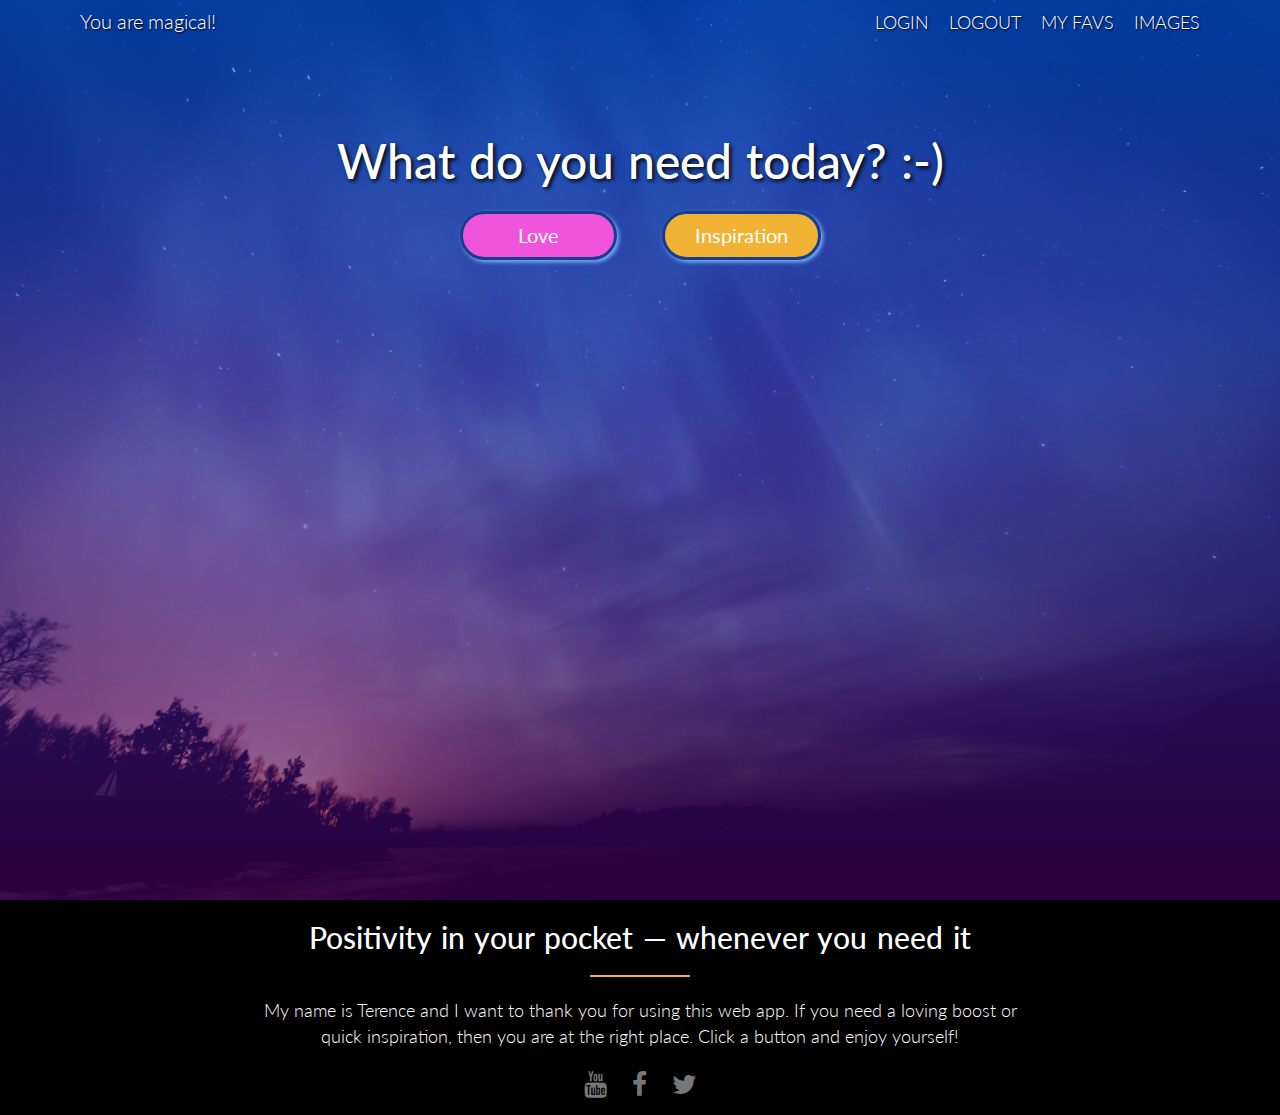
<file: index.html>
<!DOCTYPE html>
<html lang="en">
    <head>
        <meta charset="UTF-8">
        <meta name="viewport" content="width=device-width, initial-scale=1.0" />

        <link rel="stylesheet" type="text/css" href="vendors/css/normalize.css">
        <link rel="stylesheet" type="text/css" href="vendors/css/grid.css"> <!--media queries responsive design-->
        <!--<link rel="stylesheet" href="https://maxcdn.bootstrapcdn.com/bootstrap/3.3.1/css/bootstrap.min.css"/> <!-Bootstrap responsive design-->
        <link rel="stylesheet" type="text/css" href="resources/css/style.css">
        <link rel="stylesheet" type="text/css" href="resources/css/queries.css">
        <link href="https://fonts.googleapis.com/css?family=Lato:100,300,300i,400" rel="stylesheet">
        <link rel="stylesheet" href="https://maxcdn.bootstrapcdn.com/font-awesome/4.7.0/css/font-awesome.min.css"/>
        <title>Positivity: What do you need today?</title>
    </head>
    <body>
        <!--<div class='container-fluid'> <!-Bootstrap container begins-->
        <header>
            <nav>
                <div class="row">
                    <ul class="welcome-text">
                        You are <span id='welcome'></span>!
                    </ul>
                    <ul class="main-nav">
                        <li><a href="#">Login</a></li>
                        <li><a href="#">Logout</a></li>
                        <li><a href="#">My Favs</a></li>
                        <!-- <li><a href="#">Images</a></li> -->
                        <li><a href="#" id="images">Images</a></li>
                    </ul>
                </div>
            </nav>
            <div class="hero-text-box">
                <h1>What do you need today? :-)</h1>
                <br />
                <a class="btn btn-love" href="#">&nbsp;&nbsp;&nbsp;&nbsp;&nbsp;Love&nbsp;&nbsp;&nbsp;&nbsp;&nbsp;</a>
                <a class="btn btn-inspiration" href="#">Inspiration</a>

                <!-- <br />
                <br /> -->
                <div id="displayImage" class='quoteImages'></div>
                <br />
                <div id="quote" class="quoteStyle"></div>
                <br />


            </div>

        </header>

        <section class='section-features'>
            <div class='row'>
                <h2>Positivity in your pocket &mdash; whenever you need it</h2>
                <p class='long-copy'>
                    My name is Terence and I want to thank you for using this web app.
                    If you need a loving boost or quick inspiration, then you are at the right place. Click a button and enjoy yourself!
                </p>
                <br />

            </div>
        </section>

        <footer>
            <div class='row'>
                <ul class='social-links'>
                    <li><a href='https://www.youtube.com/user/Rivalsan12' target='_blank'><i class="fa fa-youtube fa-lg icon-spacing"></i></a></li>
                    <li><a href='https://www.facebook.com/talesfromterence' target='_blank'><i class="fa fa-facebook fa-lg icon-spacing"></i></a></li>
                    <li><a href='https://twitter.com/talesfromterry' target='_blank'><i class="fa fa-twitter fa-lg icon-spacing"></i></a></li>
                </ul>
            </div>
        </footer>


        <script src="resources/js/quotes.js"></script>
        <!--</div> <!-Bootstrap container ends-->

    </body>

</html>
</file>
<file: vendors/css/grid.css>
/*  SECTIONS  ============================================================================= */

.section {
	clear: both;
	padding: 0px;
	margin: 0px;
}

/*  GROUPING  ============================================================================= */

.row {
    zoom: 1; /* For IE 6/7 (trigger hasLayout) */
}

.row:before,
.row:after {
    content:"";
    display:table;
}
.row:after {
    clear:both;
}

/*  GRID COLUMN SETUP   ==================================================================== */

.col {
	display: block;
	float:left;
	margin: 1% 0 1% 1.6%;
}

.col:first-child { margin-left: 0; } /* all browsers except IE6 and lower */


/*  REMOVE MARGINS AS ALL GO FULL WIDTH AT 480 PIXELS */

@media only screen and (max-width: 480px) {
	.col { 
		/*margin: 1% 0 1% 0%;*/
        margin: 0;
	}
}


/*  GRID OF TWO   ============================================================================= */


.span-2-of-2 {
	width: 100%;
}

.span-1-of-2 {
	width: 49.2%;
}

/*  GO FULL WIDTH AT LESS THAN 480 PIXELS */

@media only screen and (max-width: 480px) {
	.span-2-of-2 {
		width: 100%; 
	}
	.span-1-of-2 {
		width: 100%; 
	}
}


/*  GRID OF THREE   ============================================================================= */

	
.span-3-of-3 {
	width: 100%; 
}

.span-2-of-3 {
	width: 66.13%; 
}

.span-1-of-3 {
	width: 32.26%; 
}


/*  GO FULL WIDTH AT LESS THAN 480 PIXELS */

@media only screen and (max-width: 480px) {
	.span-3-of-3 {
		width: 100%; 
	}
	.span-2-of-3 {
		width: 100%; 
	}
	.span-1-of-3 {
		width: 100%;
	}
}

/*  GRID OF FOUR   ============================================================================= */

	
.span-4-of-4 {
	width: 100%; 
}

.span-3-of-4 {
	width: 74.6%; 
}

.span-2-of-4 {
	width: 49.2%; 
}

.span-1-of-4 {
	width: 23.8%; 
}


/*  GO FULL WIDTH AT LESS THAN 480 PIXELS */

@media only screen and (max-width: 480px) {
	.span-4-of-4 {
		width: 100%; 
	}
	.span-3-of-4 {
		width: 100%; 
	}
	.span-2-of-4 {
		width: 100%; 
	}
	.span-1-of-4 {
		width: 100%; 
	}
}


/*  GRID OF FIVE   ============================================================================= */

	
.span-5-of-5 {
	width: 100%;
}

.span-4-of-5 {
  	width: 79.68%; 
}

.span-3-of-5 {
  	width: 59.36%; 
}

.span-2-of-5 {
  	width: 39.04%;
}

.span-1-of-5 {
  	width: 18.72%;
}


/*  GO FULL WIDTH AT LESS THAN 480 PIXELS */

@media only screen and (max-width: 480px) {
	.span-5-of-5 {
		width: 100%; 
	}
	.span-4-of-5 {
		width: 100%; 
	}
	.span-3-of-5 {
		width: 100%; 
	}
	.span-2-of-5 {
		width: 100%; 
	}
	.span-1-of-5 {
		width: 100%; 
	}
}


/*  GRID OF SIX   ============================================================================= */


.span-6-of-6 {
	width: 100%;
}

.span-5-of-6 {
  	width: 83.06%;
}

.span-4-of-6 {
  	width: 66.13%;
}

.span-3-of-6 {
  	width: 49.2%;
}

.span-2-of-6 {
  	width: 32.26%;
}

.span-1-of-6 {
  	width: 15.33%;
}


/*  GO FULL WIDTH AT LESS THAN 480 PIXELS */

@media only screen and (max-width: 480px) {
	.span-6-of-6 {
		width: 100%; 
	}
	.span-5-of-6 {
		width: 100%; 
	}
	.span-4-of-6 {
		width: 100%; 
	}
	.span-3-of-6 {
		width: 100%; 
	}
	.span-2-of-6 {
		width: 100%; 
	}
	.span-1-of-6 {
		width: 100%; 
	}
}



/*  GRID OF SEVEN   ============================================================================= */


.span-7-of-7 {
	width: 100%;
}

.span-6-of-7 {
	width: 85.48%;
}

.span-5-of-7 {
  	width: 70.97%;
}

.span-4-of-7 {
  	width: 56.45%;
}

.span-3-of-7 {
  	width: 41.94%;
}

.span-2-of-7 {
  	width: 27.42%;
}

.span-1-of-7 {
  	width: 12.91%;
}


/*  GO FULL WIDTH AT LESS THAN 480 PIXELS */

@media only screen and (max-width: 480px) {
	.span-7-of-7 {
		width: 100%; 
	}
	.span-6-of-7 {
		width: 100%; 
	}
	.span-5-of-7 {
		width: 100%; 
	}
	.span-4-of-7 {
		width: 100%; 
	}
	.span-3-of-7 {
		width: 100%; 
	}
	.span-2-of-7 {
		width: 100%; 
	}
	.span-1-of-7 {
		width: 100%; 
	}
}


/*  GRID OF EIGHT   ============================================================================= */

	
.span-8-of-8 {
	width: 100%;
}

.span-7-of-8 {
	width: 87.3%; 
}

.span-6-of-8 {
	width: 74.6%; 
}

.span-5-of-8 {
	width: 61.9%; 
}

.span-4-of-8 {
	width: 49.2%; 
}

.span-3-of-8 {
	width: 36.5%;
}

.span-2-of-8 {
	width: 23.8%; 
}

.span-1-of-8 {
	width: 11.1%; 
}


/*  GO FULL WIDTH AT LESS THAN 480 PIXELS */

@media only screen and (max-width: 480px) {
	.span-8-of-8 {
		width: 100%; 
	}
	.span-7-of-8 {
		width: 100%; 
	}
	.span-6-of-8 {
		width: 100%; 
	}
	.span-5-of-8 {
		width: 100%; 
	}
	.span-4-of-8 {
		width: 100%; 
	}
	.span-3-of-8 {
		width: 100%; 
	}
	.span-2-of-8 {
		width: 100%; 
	}
	.span-1-of-8 {
		width: 100%; 
	}
}


/*  GRID OF NINE   ============================================================================= */


.span-9-of-9 {
	width: 100%;
}

.span-8-of-9 {
	width: 88.71%;
}

.span-7-of-9 {
	width: 77.42%; 
}

.span-6-of-9 {
	width: 66.13%; 
}

.span-5-of-9 {
	width: 54.84%; 
}

.span-4-of-9 {
	width: 43.55%; 
}

.span-3-of-9 {
	width: 32.26%;
}

.span-2-of-9 {
	width: 20.97%; 
}

.span-1-of-9 {
	width: 9.68%; 
}


/*  GO FULL WIDTH AT LESS THAN 480 PIXELS */

@media only screen and (max-width: 480px) {
	.span-9-of-9 {
		width: 100%; 
	}
	.span-8-of-9 {
		width: 100%; 
	}
	.span-7-of-9 {
		width: 100%; 
	}
	.span-6-of-9 {
		width: 100%; 
	}
	.span-5-of-9 {
		width: 100%; 
	}
	.span-4-of-9 {
		width: 100%; 
	}
	.span-3-of-9 {
		width: 100%; 
	}
	.span-2-of-9 {
		width: 100%; 
	}
	.span-1-of-9 {
		width: 100%; 
	}
}


/*  GRID OF TEN   ============================================================================= */


.span-10-of-10 {
	width: 100%;
}

.span-9-of-10 {
	width: 89.84%;
}

.span-8-of-10 {
	width: 79.68%;
}

.span-7-of-10 {
	width: 69.52%; 
}

.span-6-of-10 {
	width: 59.36%; 
}

.span-5-of-10 {
	width: 49.2%; 
}

.span-4-of-10 {
	width: 39.04%; 
}

.span-3-of-10 {
	width: 28.88%;
}

.span-2-of-10 {
	width: 18.72%; 
}

.span-1-of-10 {
	width: 8.56%; 
}


/*  GO FULL WIDTH AT LESS THAN 480 PIXELS */

@media only screen and (max-width: 480px) {
	.span-10-of-10 {
		width: 100%; 
	}
	.span-9-of-10 {
		width: 100%; 
	}
	.span-8-of-10 {
		width: 100%; 
	}
	.span-7-of-10 {
		width: 100%; 
	}
	.span-6-of-10 {
		width: 100%; 
	}
	.span-5-of-10 {
		width: 100%; 
	}
	.span-4-of-10 {
		width: 100%; 
	}
	.span-3-of-10 {
		width: 100%; 
	}
	.span-2-of-10 {
		width: 100%; 
	}
	.span-1-of-10 {
		width: 100%; 
	}
}


/*  GRID OF ELEVEN   ============================================================================= */

.span-11-of-11 {
	width: 100%;
}

.span-10-of-11 {
	width: 90.76%;
}

.span-9-of-11 {
	width: 81.52%;
}

.span-8-of-11 {
	width: 72.29%;
}

.span-7-of-11 {
	width: 63.05%; 
}

.span-6-of-11 {
	width: 53.81%; 
}

.span-5-of-11 {
	width: 44.58%; 
}

.span-4-of-11 {
	width: 35.34%; 
}

.span-3-of-11 {
	width: 26.1%;
}

.span-2-of-11 {
	width: 16.87%; 
}

.span-1-of-11 {
	width: 7.63%; 
}


/*  GO FULL WIDTH AT LESS THAN 480 PIXELS */

@media only screen and (max-width: 480px) {
	.span-11-of-11 {
		width: 100%; 
	}
	.span-10-of-11 {
		width: 100%; 
	}
	.span-9-of-11 {
		width: 100%; 
	}
	.span-8-of-11 {
		width: 100%; 
	}
	.span-7-of-11 {
		width: 100%; 
	}
	.span-6-of-11 {
		width: 100%; 
	}
	.span-5-of-11 {
		width: 100%; 
	}
	.span-4-of-11 {
		width: 100%; 
	}
	.span-3-of-11 {
		width: 100%; 
	}
	.span-2-of-11 {
		width: 100%; 
	}
	.span-1-of-11 {
		width: 100%; 
	}
}


/*  GRID OF TWELVE   ============================================================================= */

.span-12-of-12 {
	width: 100%;
}

.span-11-of-12 {
	width: 91.53%;
}

.span-10-of-12 {
	width: 83.06%;
}

.span-9-of-12 {
	width: 74.6%;
}

.span-8-of-12 {
	width: 66.13%;
}

.span-7-of-12 {
	width: 57.66%; 
}

.span-6-of-12 {
	width: 49.2%; 
}

.span-5-of-12 {
	width: 40.73%; 
}

.span-4-of-12 {
	width: 32.26%; 
}

.span-3-of-12 {
	width: 23.8%;
}

.span-2-of-12 {
	width: 15.33%; 
}

.span-1-of-12 {
	width: 6.86%; 
}


/*  GO FULL WIDTH AT LESS THAN 480 PIXELS */

@media only screen and (max-width: 480px) {
	.span-12-of-12 {
		width: 100%; 
	}
	.span-11-of-12 {
		width: 100%; 
	}
	.span-10-of-12 {
		width: 100%; 
	}
	.span-9-of-12 {
		width: 100%; 
	}
	.span-8-of-12 {
		width: 100%; 
	}
	.span-7-of-12 {
		width: 100%; 
	}
	.span-6-of-12 {
		width: 100%; 
	}
	.span-5-of-12 {
		width: 100%; 
	}
	.span-4-of-12 {
		width: 100%; 
	}
	.span-3-of-12 {
		width: 100%; 
	}
	.span-2-of-12 {
		width: 100%; 
	}
	.span-1-of-12 {
		width: 100%; 
	}
}
</file>
<file: resources/css/style.css>
/*******************************
BASIC SETUP
*******************************/

* {
    margin: 0;
    padding: 0;
    box-sizing: border-box;
}

html {
    background-color: #000;
    color: #fff;
    font-family: 'Lato', 'Arial', sans-serif;
    font-weight: 300;
    font-size: 20px;
    text-rendering: optimizeLegibility;
}

/*******************************
REUSABLE COMPONENTS
*******************************/

.row {
    max-width: 1140px;
    margin: 0 auto;
}

section {
    padding: 20px 0 0 0;
    text-align: center;
}

/*--- HEADINGS ---*/

h1,
h2 {
    margin: 0;
    color: #fff;
    font-size: 240%;
    font-weight: 500;
    word-spacing: 2px;
    text-shadow: 2px 2px 4px #000;
}

h2 {
    font-size: 150%;
    text-align: center;
    margin-bottom: 20px;
}

h2:after {
    display: block;
    height: 2px;
    background-color: #f2b234;
    content: " ";
    width: 100px;
    margin: 0 auto;
    margin-top: 20px;
}

/*--- PARAGRAPH ---*/

.long-copy {
    line-height: 145%;
    width: 70%;
    margin-left: 15%;
}

p {
    font-size: 90%;
}


/*--- BUTTONS ---*/

.btn {
    display: inline-block;
    padding: 10px 30px;
    font-weight: 400;
    text-decoration: none;
    border-radius: 200px;
    color: #fff;
    transition: background-color 0.2s, border 0.2s, color 0.2s;
    box-shadow: 2px 2px 4px #7EB6FF;
    /*margin-bottom: 20px;*/
}

.btn-love {
    border: 3px solid #173D8D;
    background-color: #f053dc;
    margin-right: 20px;
}

.btn-love:hover,
.btn-love:active {
    background-color: #eb15cf;
    border: 3px solid #b1c6f2;
    /*font-weight: 400;
    margin-right: 19px;*/
}

.btn-inspiration {
    border: 3px solid #173D8D;
    background-color: #f2b234;
    margin-left: 20px;
}

.btn-inspiration:hover,
.btn-inspiration:active {
    background-color: #e49c0f;
    border: 3px solid #b1c6f2;
    /*font-weight: 400;
    margin-left: 17px;*/
}


/*******************************
HEADER, QUOTES, AND IMAGES
*******************************/

header {
    background-image: linear-gradient(rgba(0, 94, 255, 0.6), rgba(76, 0, 103, 0.6)), url(img/hero.jpg);
    background-attachment: fixed;
    background-size: cover;
    background-position: center;
    height: 100vh;
}

.hero-text-box {
    padding-top: 100px;
    text-align: center;
}

/*should look into making this fade in*/
img {
    max-width: 100%;
    border-radius: 25px;
    margin-top: 25px;
}

.quoteImages {
    margin-top: 20px;
}

.quoteStyle {
    font-style: italic;
    font-size: 120%;
    line-height: 145%;
    text-align: center;
    width: 70%;
    margin-left: 15%;

}



/*******************************
NAVIGATION
*******************************/

.welcome-text {
    float: left;
    text-shadow: 1px 1px 2px #000;
    margin-top: 10px;
    margin-left: 10px;
}

.main-nav {
    float: right;
    list-style: none;
    margin-top: 10px;
    margin-right: 10px;
}

.main-nav li {
    display: inline-block;
    margin-left: 15px;
}

.main-nav li a:link,
.main-nav li a:visited {
    color: #fff;
    text-decoration: none;
    text-transform: uppercase;
    font-size: 90%;
    text-shadow: 1px 1px 2px #000;
    border-bottom: 2px solid transparent;
    transition: border-bottom 0.2s;
}

.main-nav li a:hover,
.main-nav li a:active{
    border-bottom: 2px solid #e49c0f;
}


/*******************************
FOOTER
*******************************/

.social-links {
    list-style: none;
    text-align: center;
}

.social-links li {
    display: inline-block;
    margin-bottom: 20px;
}

.icon-spacing {
    margin-left: 10px;
    margin-right: 10px;
    color: #777;
}

.fa-youtube,
.fa-facebook,
.fa-twitter {
    transition: color 0.2s;
}

.fa-youtube:hover {
    color: #bb0000;
}

.fa-facebook:hover {
    color: #3b5998;
}

.fa-twitter:hover {
    color: #55acee;
}
</file>
<file: resources/css/queries.css>
/* Big tablet to 1200px (widths smaller than the 1140px row */
@media only screen and (max-width: 1200px) {

}


/* Small tablet to big tablet: from 768 to 1023px */
@media only screen and (max-width: 1023px) {

}


/* Small phones to small tablets: from 481 to 767px */
@media only screen and (max-width: 767px) {

}


/* Landscape orientation for iPhone 6+/7+ */
@media only screen and (max-height: 414px) {

    header {
        height: 200vh;
    }

}

/* Landscape orientation for iPhone 6/7 */
@media only screen and (max-height: 375px) {

    header {
        height: 200vh;
    }

}

/* Landscape orientation for iPhone 5 */
@media only screen and (max-height: 320px) {

    header {
        height: 250vh;
    }

}

/* Portrait orientation for iPhone 6+/7+ */
@media only screen and (max-height: 736px) {

    header {
        height: 250vh;
    }

}

/* Portrait orientation for iPhone 6/7 */
@media only screen and (max-height: 667px) {

    header {
        height: 250vh;
    }

}

/* Portrait orientation for iPhone 5 */
@media only screen and (max-width: 320px) {

    header {
        height: 250vh;
    }

    .btn-love {
        margin: auto;
    }

    .btn-love:hover,
    .btn-love:active {
        margin: auto;
    }

    .btn-inspiration {
        margin: auto;
    }

    .btn-inspiration:hover,
    .btn-inspiration:active {
        margin: auto;
    }

}
</file>
